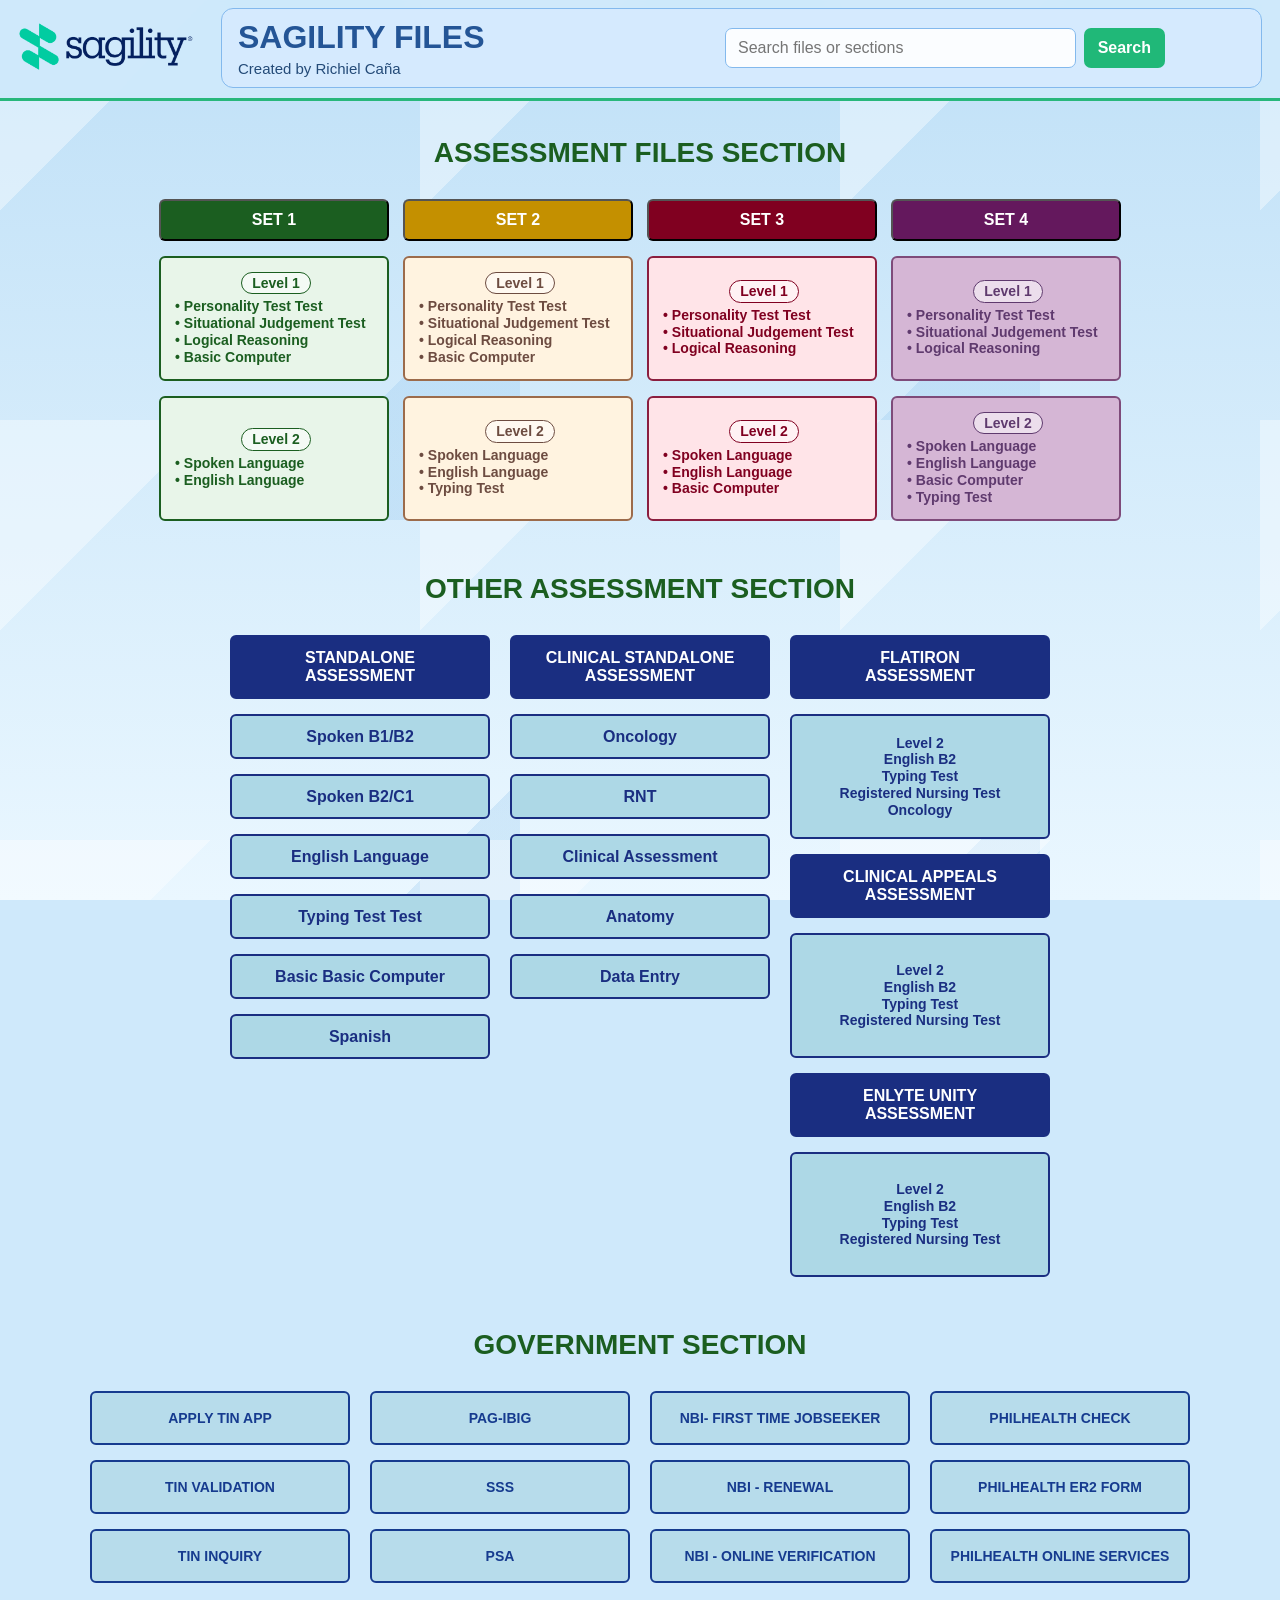
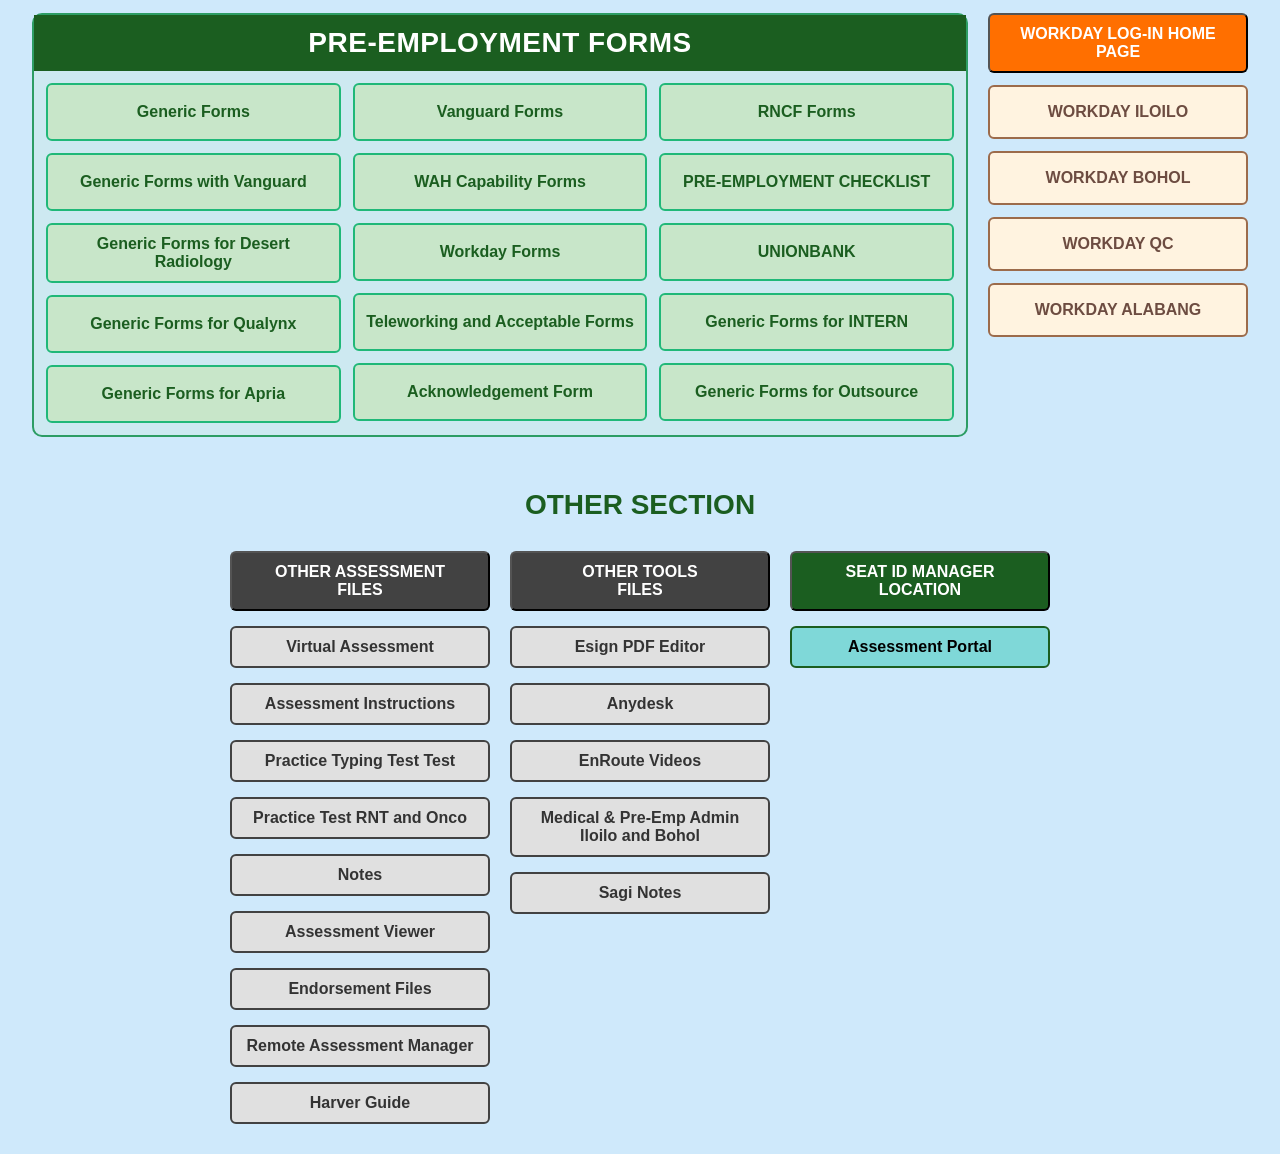
<file: index.html>
<!DOCTYPE html>
<html lang="en">
<head>
<meta charset="utf-8"/>
<meta name="viewport" content="width=device-width, initial-scale=1.0"/>
<title>Sagility Files</title>

<style>
body {
    font-family: 'Segoe UI', Tahoma, sans-serif;
    margin: 0;
    padding: 160px 0 0;
    text-align: center;
    background-color: #cfe9fb;
    background-image:
        linear-gradient(135deg, rgba(255,255,255,.38) 25%, transparent 25%),
        linear-gradient(315deg, rgba(151,201,239,.3) 25%, transparent 25%),
        linear-gradient(180deg, #bfe0f7 0%, #eaf7ff 100%);
    background-size: 420px 420px, 520px 520px, 100% 100%;
    background-attachment: fixed;
}

.header {
    position: fixed;
    top: 0;
    left: 0;
    z-index: 9999;
    display: flex;
    align-items: center;
    gap: 28px;
    width: 100%;
    margin: 0;
    padding: 8px 18px 10px;
    box-sizing: border-box;
    background: rgba(207, 233, 251, .94);
    backdrop-filter: blur(8px);
    border-bottom: 3px solid #28b77b;
}

.creator {
    margin: 4px 0 0;
    font-size: 15px;
    color: #244b78;
    text-align: left;
}

img.logo {
    max-width: 175px;
    display: block;
    flex: 0 0 175px;
    margin: 0;
}

.header-copy {
    flex: 1;
    display: flex;
    align-items: center;
    justify-content: space-between;
    gap: 24px;
    padding: 10px 16px;
    border: 1px solid #83b9ed;
    border-radius: 12px;
    background: rgba(215, 235, 255, .86);
    text-align: left;
}

h1 {
    font-size: 32px;
    font-weight: 800;
    color: #245596;
    margin: 0;
}

.header-details {
    min-width: 0;
}

.search-form {
    display: flex;
    flex: 0 1 520px;
    gap: 8px;
}

.search-form input {
    width: 100%;
    min-width: 0;
    padding: 10px 12px;
    border: 1px solid #83b9ed;
    border-radius: 7px;
    background: rgba(255, 255, 255, .9);
    color: #173f73;
    font: inherit;
}

.search-form button {
    padding: 10px 14px;
    border: 0;
    border-radius: 7px;
    background: #20b878;
    color: white;
    font: inherit;
    font-weight: 700;
    cursor: pointer;
}

.search-form button:hover {
    background: #168d5c;
}

.search-status {
    min-width: 72px;
    color: #245596;
    font-size: 12px;
    text-align: right;
}

.search-match {
    outline: 4px solid #ffd166;
    outline-offset: 3px;
    box-shadow: 0 0 0 6px rgba(255, 209, 102, .28);
}

h2 {
    font-size: 28px;
    font-weight: 700;
    margin: 30px auto 20px auto;
    padding: 10px 20px;
    border-radius: 8px;
    display: inline-block;
    min-width: 300px;
    color: #1B5E20;
}

.preemp-layout {
    max-width: 1240px;
    margin: 0 auto 30px;
    display: flex;
    align-items: flex-start;
    justify-content: center;
    gap: 20px;
    padding: 0 12px;
    box-sizing: border-box;
}

.preemp-panel {
    flex: 1 1 0;
    border: 2px solid #2d9d64;
    background: rgba(196, 232, 203, 0.22);
    padding: 0 12px 12px;
    border-radius: 10px;
    box-sizing: border-box;
}

.preemp-header {
    display: block;
    background: #1B5E20;
    color: white;
    text-align: center;
    font-size: 28px;
    font-weight: 800;
    padding: 12px 20px;
    margin: 0 -12px 12px;
    letter-spacing: 0.5px;
}

.preemp-grid {
    display: grid;
    grid-template-columns: repeat(3, minmax(180px, 1fr));
    gap: 12px;
}

.preemp-grid .column {
    display: flex;
    flex-direction: column;
    gap: 12px;
}

.preemp-grid .btn {
    width: 100%;
    max-width: none;
    min-height: 58px;
}

.workday-panel {
    flex: 0 1 260px;
    max-width: 260px;
    display: flex;
    flex-direction: column;
    gap: 12px;
}

.workday-panel .orange-btn,
.workday-panel .super-light-orange-btn {
    width: 100%;
    max-width: none;
    min-height: 54px;
}

.assessment-grid .column .btn:nth-child(n + 2) {
    height: 125px;
    box-sizing: border-box;
    font-size: 14px;
    line-height: 1.2;
    flex-direction: column;
    align-items: stretch;
    justify-content: center;
    text-align: left;
    padding-left: 14px;
}

.government-grid .btn {
    height: 54px;
    box-sizing: border-box;
    font-size: 14px;
}

.sagility-grid .column:nth-child(-n + 2) .lightblue-btn {
    height: 45px;
    box-sizing: border-box;
}

.sagility-grid .column:nth-child(3) .lightblue-btn {
    height: 125px;
    box-sizing: border-box;
    font-size: 14px;
    line-height: 1.2;
}

.sagility-grid .standalone-blue-btn {
    height: 64px;
    box-sizing: border-box;
}

.assessment-level {
    display: table;
    max-width: 100%;
    margin: 0 auto 4px;
    padding: 2px 10px;
    border: 1px solid currentColor;
    border-radius: 999px;
    background: rgba(255, 255, 255, .55);
    text-align: center;
    white-space: nowrap;
}

.assessment-details {
    display: block;
}

.section {
    display: flex;
    justify-content: center;
    gap: 20px;
    flex-wrap: wrap;
    margin-bottom: 30px;
}

@media (min-width: 1001px) {
    body {
        padding-top: 115px;
    }

    h2 {
        margin-top: 12px;
    }

    .assessment-grid {
        gap: 14px;
    }

    .assessment-grid .btn {
        width: 230px;
        max-width: 230px;
    }
}

@media (min-width: 701px) and (max-width: 1000px) {
    body {
        padding-top: 160px;
    }

    .preemp-layout {
        flex-direction: row;
        align-items: flex-start;
        gap: 12px;
    }

    .preemp-panel {
        width: auto;
        flex: 1 1 auto;
    }

    .workday-panel {
        flex: 0 1 250px;
        width: auto;
        max-width: 250px;
    }

    .section {
        display: grid;
        grid-template-columns: repeat(4, minmax(0, 1fr));
        gap: 15px;
        padding: 0 20px;
    }

    .section .column {
        min-width: 0;
    }

    .section .btn {
        width: 100%;
        max-width: none;
    }
}


.column {
    display: flex;
    flex-direction: column;
    gap: 15px;
}

.btn {
    font-size: 16px;
    font-weight: bold;
    text-decoration: none;
    width: 260px;
    padding: 10px;
    border-radius: 6px;
    display: flex;
    align-items: center;
    justify-content: center;
    box-sizing: border-box;
    font-family: inherit;
    cursor: pointer;
}

.green-btn { background-color: #C8E6C9; color: #1B5E20; border: 2px solid #20b878; }
.orange-btn { background-color: #FF6F00; color: white; }
.blue-btn { background-color: #90CAF9; color: #1A2E81; border: 2px solid #1A2E81; }

.maroon-btn { background-color: #800020; color: white; }
.dark-red-btn { background-color: #8B0000; color: white; }
.dark-green-btn { background-color: #1B5E20; color: white; }
.dark-grey-btn { background-color: #424242; color: white;}
.dark-yellow-btn { background-color: #C49000; color: white;}

.lightblue-btn { background-color: #ADD8E6; color: #1A2E81; border: 2px solid #1A2E81; }
.gov-light-btn { background-color: #B7DCEB; color: #163B8F; border: 2px solid #163B8F; }
.standalone-blue-btn { background-color: #1A2E81; color: white; border: 2px solid #1A2E81; }
.light-pink-btn { background-color: #FFE4E8; color: #800020; border: 2px solid #8B1E3F; }
.light-grey-btn { background-color: #E0E0E0; color: #333; border: 2px solid #424242;}

.super-light-orange-btn { background-color: #FFF3E0; color: #6D4C41; border: 2px solid #9C6B4B; }
.super-light-green-btn { background-color: #E8F5E9; color: #1B5E20; border: 2px solid #1B5E20; }
.teal-btn { background-color: #7FD8D8; color: black; border: 2px solid #1B5E20; }

.dark-purple-btn {background-color: #64185D; color: white;}

.light-purple-btn {background-color: #D5B6D5;color: #5F3A6E; border: 2px solid #7E4B7A;}

.btn:link,
.btn:visited {
    text-decoration: none;
}

.btn:hover {
    opacity: 0.9;
}

@media (max-width: 700px) {
    body {
        padding-top: 0;
    }

    .header {
        position: sticky;
        top: 0;
        flex-direction: column;
        gap: 12px;
        padding: 12px 14px;
    }

    img.logo {
        flex-basis: auto;
        max-width: 150px;
    }

    .header-copy {
        display: block;
        width: 100%;
        padding: 14px 16px;
    }

    h1 {
        font-size: 22px;
    }

    h2 {
        font-size: 20px;
        margin: 20px auto 15px auto;
        padding: 8px 12px;
        border-radius: 8px;
        display: inline-block;
        min-width: 200px;
        color: #1B5E20;
    }

    .section {
        display: grid;
        grid-template-columns: 1fr 1fr;
        gap: 15px;
        margin-bottom: 25px;
        padding: 0 6px;
    }

    .preemp-layout {
        flex-direction: column;
        gap: 12px;
        margin-top: 5%;
        padding: 0 6px;
    }

    .preemp-panel {
        flex: none;
        width: 100%;
        padding: 0 6px 8px;
    }

    .workday-panel {
        flex: none;
        width: 40%;
        max-width: 100%;
        margin: 0;
        align-self: center;
    }

    .workday-panel .orange-btn,
    .workday-panel .super-light-orange-btn {
        min-height: 38px;
        padding: 6px 4px;
        font-size: 12px;
    }

    .preemp-header {
        margin: 0 -6px 8px;
        padding: 8px 10px;
        font-size: 18px;
    }

    .preemp-grid {
        grid-template-columns: repeat(3, minmax(0, 1fr));
        gap: 10px 6px;
    }

    .preemp-grid .column {
        gap: 6px;
        min-width: 0;
    }

    .preemp-grid .btn {
        min-height: 38px;
        padding: 4px 2px;
        font-size: 7px;
        overflow-wrap: anywhere;
    }

    .column {
        gap: 15px;
        display: flex;
        flex-direction: column;
        align-items: center;
    }

    .section .btn {
        width: 100%;
        max-width: none;
    }

    .sagility-grid {
        grid-template-columns: repeat(3, minmax(0, 1fr));
        gap: 8px;
        padding: 0 4px;
    }

    .other-grid {
        grid-template-columns: repeat(3, minmax(0, 1fr));
        gap: 8px;
        padding: 0 4px;
    }

    .sagility-grid .column {
        gap: 8px;
    }

    .sagility-grid .column:nth-child(-n + 2) .lightblue-btn {
        height: 38px;
        padding: 4px 2px;
        font-size: 8px;
    }

    .sagility-grid .standalone-blue-btn {
        height: 48px;
        padding: 4px 2px;
        font-size: 8px;
    }

    .sagility-grid .column:nth-child(3) .lightblue-btn {
        height: 88px;
        padding: 4px 2px;
        font-size: 8px;
        line-height: 1.1;
    }

    .government-grid .btn {
        height: auto;
        font-size: 10px;
    }

    .assessment-grid .column .btn:nth-child(n + 2) {
        height: 112px;
        min-height: 0;
        padding: 5px 7px;
        font-size: 10px;
        line-height: 1.1;
    }

    .assessment-grid .assessment-level {
        margin-bottom: 2px;
        padding: 1px 7px;
    }

    .btn {
        font-size: 10px;
        width: 95%;
        max-width: 150px;
        padding: 6px 4px;
        line-height: 1.2;
        white-space: normal;
        word-wrap: break-word;
    }

    .search-form {
        margin-top: 12px;
        max-width: none;
    }

    .search-status {
        display: none;
    }

    .creator {
        font-size: 12px;
    }
}
</style>
</head>

<body>

<div class="header">
<img alt="Sagility Logo" class="logo" src="logo.png"/>
<div class="header-copy">
<div class="header-details">
<h1>SAGILITY FILES</h1>
<p class="creator">Created by Richiel Caña</p>
</div>
<form class="search-form" id="search-form" role="search">
<input id="site-search" type="search" placeholder="Search files or sections" aria-label="Search files or sections" autocomplete="off"/>
<button type="submit">Search</button>
<span class="search-status" id="search-status" aria-live="polite"></span>
</form>
</div>
</div>
<!-- Pre-Employment Files Section -->
<div class="preemp-layout">
  <div class="preemp-panel">
    <div class="preemp-header">PRE-EMPLOYMENT FORMS</div>
    <div class="preemp-grid">
      <div class="column">
        <a class="green-btn btn" href="https://phsagility.github.io/Sagility-Generic-Forms/" rel="noopener noreferrer" target="_blank">Generic Forms</a>
        <a class="green-btn btn" href="https://phsagility.github.io/Sagility-Generic-Forms-with-Vanguard/" rel="noopener noreferrer" target="_blank">Generic Forms with Vanguard</a>
        <a class="green-btn btn" href="https://phsagility.github.io/Sagility-Generic-Forms-Desert-Radiology/" rel="noopener noreferrer" target="_blank">Generic Forms for Desert Radiology</a>
        <a class="green-btn btn" href="https://phsagility.github.io/Generic-Forms-Qualynx/" rel="noopener noreferrer" target="_blank">Generic Forms for Qualynx</a>
        <a class="green-btn btn" href="https://phsagility.github.io/Generic-Forms-Apria/" rel="noopener noreferrer" target="_blank">Generic Forms for Apria</a>
      </div>
      <div class="column">
        <a class="green-btn btn" href="https://phsagility.github.io/Sagility-Vanguard-Forms/" rel="noopener noreferrer" target="_blank">Vanguard Forms</a>
        <a class="green-btn btn" href="https://phsagility.github.io/Sagility-WFH-Forms/" rel="noopener noreferrer" target="_blank">WAH Capability Forms</a>
        <a class="green-btn btn" href="https://phsagility.github.io/Sagility-Workday-Forms/" rel="noopener noreferrer" target="_blank">Workday Forms</a>
        <a class="green-btn btn" href="https://phsagility.github.io/Sagility-Teleworking-and-Acceptable-Forms/" rel="noopener noreferrer" target="_blank">Teleworking and Acceptable Forms</a>
        <a class="green-btn btn" href="https://phsagility.github.io/Sagility-New-Hire-Pay-Scheme---Acknowledgment-Form/" rel="noopener noreferrer" target="_blank">Acknowledgement Form</a>
      </div>
      <div class="column">
        <a class="green-btn btn" href="https://forms.office.com/pages/responsepage.aspx?id=JFF0wKSECUm7lTB61aiuFeHqR-1YsvVIuafkfqeHFm5UNzNERlgzNlFKVUtTTDFBNzFYUkQ4WVYzQSQlQCN0PWcu&amp;route=shorturl" rel="noopener noreferrer" target="_blank">RNCF Forms</a>
        <a class="green-btn btn" href="https://drive.google.com/file/d/15a-CARTfIL3rk3MwbUTre8ZHNFxAceKV/view" rel="noopener noreferrer" target="_blank">PRE-EMPLOYMENT CHECKLIST</a>
        <a class="green-btn btn" href="https://drive.google.com/file/d/1ta9KpGjiflU3Xo62wgPGvIM3Yyn_xVCu/view?usp=drive_link" rel="noopener noreferrer" target="_blank">UNIONBANK</a>
        <a class="green-btn btn" href="https://phsagility.github.io/Sagility-Generic-Forms-Intern/" rel="noopener noreferrer" target="_blank">Generic Forms for INTERN</a>
        <a class="green-btn btn" href="https://phsagility.github.io/Sagility-Generic-Forms-Outsource-Forms/" rel="noopener noreferrer" target="_blank">Generic Forms for Outsource</a>
      </div>
    </div>
  </div>

  <div class="workday-panel">
    <a class="orange-btn btn" href="https://sagility.wd1.myworkdayjobs.com/en-US/Sagility_Careers_PHP/login" rel="noopener noreferrer" target="_blank">WORKDAY LOG-IN HOME PAGE</a>
    <a class="super-light-orange-btn btn" href="https://sagility.wd1.myworkdayjobs.com/en-US/Sagility_Careers_PHP/job/Iloilo-Philippines/Healthcare-Associates---Iloilo_REQ-000086-37/apply/applyManually" rel="noopener noreferrer" target="_blank">WORKDAY ILOILO</a>
    <a class="super-light-orange-btn btn" href="https://sagility.wd1.myworkdayjobs.com/en-US/PHP_Bulk_Hiring_Job_Posting/job/Tagbilaran-City%2C-Innercore-Building/Healthcare-Associates---Bohol_REQ-003772-2/apply/applyManually" rel="noopener noreferrer" target="_blank">WORKDAY BOHOL</a>
    <a class="super-light-orange-btn btn" href="https://sagility.wd1.myworkdayjobs.com/en-US/Sagility_Careers_PHP/job/Healthcare-Associates---Quezon-City_REQ-000084-16/apply/applyManually" rel="noopener noreferrer" target="_blank">WORKDAY QC</a>
    <a class="super-light-orange-btn btn" href="https://sagility.wd1.myworkdayjobs.com/en-US/PHP_Bulk_Hiring_Job_Posting/job/Alabang%2C-Philippines/Healthcare-Associates---Alabang_REQ-000085-20/apply/applyManually" rel="noopener noreferrer" target="_blank">WORKDAY ALABANG</a>
  </div>
</div>

<!-- Pre-Employment Files Section -->
<h2>GOVERNMENT SECTION</h2>
<div class="section government-grid">
<div class="column">
<a class="gov-light-btn btn" href="https://drive.google.com/file/d/1QdqGqG1ZrvgkZqlPjsz59KylrYCtNn8I/view" rel="noopener noreferrer" target="_blank">APPLY TIN APP</a>
<a class="gov-light-btn btn" href="https://revie.bir.gov.ph/tin-validation" rel="noopener noreferrer" target="_blank">TIN VALIDATION</a>
<a class="gov-light-btn btn" href="https://revie.bir.gov.ph/tin-inquiry?fbclid=IwY2xjawONLklleHRuA2FlbQIxMQABHvGFRChWXBsa8S_alPDTrmb-HEfVB9mrXf9VuJkh2KBHDXdk13L1FcoGoKIj_aem_7qoX0uQBAvyBSnEwrl7G-QP" rel="noopener noreferrer" target="_blank">TIN INQUIRY</a>
</div>
<div class="column">
<a class="gov-light-btn btn" href="https://www.pagibigfundservices.com/virtualpagibig/OnlineMemRegMain.aspx" rel="noopener noreferrer" target="_blank">PAG-IBIG</a>
<a class="gov-light-btn btn" href="https://www.sss.gov.ph/become-an-sss-member/" rel="noopener noreferrer" target="_blank">SSS</a>
<a class="gov-light-btn btn" href="https://psaserbilis.com.ph/" rel="noopener noreferrer" target="_blank">PSA</a>  
</div>
<div class="column">
<a class="gov-light-btn btn" href="https://firsttimejobseekers.nbi.gov.ph/" rel="noopener noreferrer" target="_blank">NBI- FIRST TIME JOBSEEKER</a>
<a class="gov-light-btn btn" href="https://clearance.nbi.gov.ph/" rel="noopener noreferrer" target="_blank">NBI - RENEWAL</a>
<a class="gov-light-btn btn" href="https://verification.nbi-clearance.io/" rel="noopener noreferrer" target="_blank">NBI - ONLINE VERIFICATION</a>
</div>
<div class="column">
<a class="gov-light-btn btn" href="https://pcu.philhealth.gov.ph/" rel="noopener noreferrer" target="_blank">PHILHEALTH CHECK</a>
<a class="gov-light-btn btn" href="https://sagilityphilhealther2.netlify.app/" rel="noopener noreferrer" target="_blank">PHILHEALTH ER2 FORM</a> 
<a class="gov-light-btn btn" href="https://www.philhealth.gov.ph/services//" rel="noopener noreferrer" target="_blank">PHILHEALTH ONLINE SERVICES</a> 
</div>
</div>
<!-- Assessment Files Section -->
<h2>ASSESSMENT FILES SECTION</h2>
<div class="section assessment-grid">
<div class="column">
<a class="dark-green-btn btn"  rel="noopener noreferrer" target="_blank">SET 1</a>
<a class="btn super-light-green-btn" href="https://journey.harver-us.com/vacancy/680a85c5678d2a49a06c94d3 " rel="noopener noreferrer" target="_blank"><span class="assessment-level">Level 1</span><span class="assessment-details">&bull; Personality Test Test <br>&bull; Situational Judgement Test<br>&bull; Logical Reasoning <br>&bull; Basic Computer</span></a>
<a class="btn super-light-green-btn" href="https://journey.harver-us.com/vacancy/680f51a8527167ce829a04dc" rel="noopener noreferrer" target="_blank"><span class="assessment-level">Level 2</span><span class="assessment-details">&bull; Spoken Language <br>&bull; English Language</span></a>
</div>
<div class="column">
<a class="dark-yellow-btn btn"  rel="noopener noreferrer" target="_blank">SET 2</a>
<a class="super-light-orange-btn btn" href="https://journey.harver-us.com/vacancy/680a85c5678d2a49a06c94d3 " rel="noopener noreferrer" target="_blank"><span class="assessment-level">Level 1</span><span class="assessment-details">&bull; Personality Test Test <br>&bull; Situational Judgement Test <br>&bull; Logical Reasoning <br>&bull; Basic Computer</span></a> 
<a class="super-light-orange-btn btn" href="https://journey.harver-us.com/vacancy/680f58fe527167ce829a04f3 " rel="noopener noreferrer" target="_blank"><span class="assessment-level">Level 2</span><span class="assessment-details">&bull; Spoken Language <br>&bull; English Language <br>&bull; Typing Test</span></a>
</div>
<div class="column">
<a class="maroon-btn btn"  rel="noopener noreferrer" target="_blank">SET 3</a>   
<a class="light-pink-btn btn" href="https://journey.harver-us.com/vacancy/67dc5093f62d0c4018a3e8e9" rel="noopener noreferrer" target="_blank"><span class="assessment-level">Level 1</span><span class="assessment-details">&bull; Personality Test Test<br>&bull; Situational Judgement Test<br>&bull; Logical Reasoning</span></a>
<a class="light-pink-btn btn" href="https://journey.harver-us.com/vacancy/680f5a39527167ce829a050b"><span class="assessment-level">Level 2</span><span class="assessment-details">&bull; Spoken Language<br>&bull; English Language <br>&bull; Basic Computer</span></a>
</div>
<div class="column">
<a class="dark-purple-btn btn"  rel="noopener noreferrer" target="_blank">SET 4</a>   
<a class="light-purple-btn btn" href="https://journey.harver-us.com/vacancy/67dc5093f62d0c4018a3e8e9" rel="noopener noreferrer" target="_blank"><span class="assessment-level">Level 1</span><span class="assessment-details">&bull; Personality Test Test<br>&bull; Situational Judgement Test<br>&bull; Logical Reasoning</span></a>
<a class="light-purple-btn btn" href="https://journey.harver-us.com/vacancy/680f5e77527167ce829a053b"><span class="assessment-level">Level 2</span><span class="assessment-details">&bull; Spoken Language<br>&bull; English Language<br>&bull; Basic Computer <br>&bull; Typing Test</span></a>
</div>
</div>
<!-- Assessment Files Section -->
<h2>OTHER ASSESSMENT SECTION</h2>
<div class="section sagility-grid">
<div class="column">
<a class="standalone-blue-btn btn"  target="_blank">STANDALONE  <br> ASSESSMENT</a>
<a class="lightblue-btn btn" href="https://journey.harver-us.com/vacancy/67e314c6fdb051af4a247646 " rel="noopener noreferrer" target="_blank">Spoken B1/B2</a>
<a class="lightblue-btn btn" href="https://journey.harver-us.com/vacancy/67e314c6fdb051af4a247646 " rel="noopener noreferrer" target="_blank">Spoken B2/C1</a>
<a class="lightblue-btn btn" href="https://journey.harver-us.com/vacancy/67e85fd6f2d06a81c622b861 " rel="noopener noreferrer" target="_blank">English Language</a>
<a class="lightblue-btn btn" href="https://journey.harver-us.com/vacancy/67e86c60f2d06a81c622b88e " rel="noopener noreferrer" target="_blank">Typing Test Test</a>
<a class="lightblue-btn btn" href="https://journey.harver-us.com/vacancy/67e9eb45f2d06a81c622b8a3 " rel="noopener noreferrer" target="_blank">Basic Basic Computer</a>
<a class="lightblue-btn btn" href="https://journey.harver-us.com/vacancy/6a060301154605ed880b0d35" rel="noopener noreferrer" target="_blank">Spanish</a> 
</div>
<div class="column">
<a class="standalone-blue-btn btn"  target="_blank">CLINICAL STANDALONE <br> ASSESSMENT</a>
<a class="lightblue-btn btn" href="https://journey.harver-us.com/vacancy/67e86a60f2d06a81c622b875 " rel="noopener noreferrer" target="_blank">Oncology</a>
<a class="lightblue-btn btn" href="https://journey.harver-us.com/vacancy/67e85ab1f2d06a81c622b834 " rel="noopener noreferrer" target="_blank">RNT</a>
<a class="lightblue-btn btn" href="https://journey.harver-us.com/vacancy/67e30e38fdb051af4a24761f" rel="noopener noreferrer" target="_blank">Clinical Assessment</a>
<a class="lightblue-btn btn" href="https://journey.harver-us.com/vacancy/67e73e7af2d06a81c622b807" rel="noopener noreferrer" target="_blank">Anatomy</a>
<a class="lightblue-btn btn" href="https://journey.harver-us.com/vacancy/67e30c44fdb051af4a2475f6" rel="noopener noreferrer" target="_blank">Data Entry</a>
</div>
<div class="column">
<a class="standalone-blue-btn btn"  target="_blank">FLATIRON<br> ASSESSMENT</a>
<a class="lightblue-btn btn" href="https://journey.harver-us.com/vacancy/680f774d527167ce829a060e" rel="noopener noreferrer" target="_blank">Level 2 <br>English B2<br>Typing Test<br>Registered Nursing Test<br>Oncology</a>
<a class="standalone-blue-btn btn"  target="_blank">CLINICAL APPEALS<br> ASSESSMENT</a>
<a class="lightblue-btn btn" href="https://journey.harver-us.com/vacancy/680f7781527167ce829a0628" rel="noopener noreferrer" target="_blank">Level 2 <br>English B2<br>Typing Test<br>Registered Nursing Test</a>
<a class="standalone-blue-btn btn" target="_blank">ENLYTE UNITY<br> ASSESSMENT</a>
<a class="lightblue-btn btn" href="https://journey.harver-us.com/vacancy/680f7607527167ce829a05bf" rel="noopener noreferrer" target="_blank">Level 2 <br>English B2<br>Typing Test<br>Registered Nursing Test</a>
</div>
</div>
<!-- OTHER Files Section -->
<h2>OTHER SECTION</h2>
<div class="section other-grid">
<div class="column">
<a class="dark-grey-btn btn"  target="_blank">OTHER ASSESSMENT <br> FILES</a>
<a class="light-grey-btn btn" href="https://teams.microsoft.com/l/meetup-join/19%3ameeting_YWUyMzUzYzYtNTgxYS00ZWVhLWJjN2UtNTA4YWM2Mzg1Zjdk%40thread.v2/0?context=%7b%22Tid%22%3a%22c0745124-84a4-4909-bb95-307ad5a8ae15%22%2c%22Oid%22%3a%22e7eb26f1-7544-4bac-bfac-c4674034791e%22%7d" rel="noopener noreferrer" target="_blank">Virtual Assessment</a>
<a class="light-grey-btn btn" href="https://sagilityassessmentinstructions-harver.netlify.app/" rel="noopener noreferrer" target="_blank">Assessment Instructions</a>
<a class="light-grey-btn btn" href="https://sagilityassessment-cmyk.github.io/SagilityPH-Assessment/typing-test/login.html" rel="noopener noreferrer" target="_blank">Practice Typing Test Test</a>
<a class="light-grey-btn btn" href="https://docs.google.com/forms/d/e/1FAIpQLSe0iSOWBO3KllmCQTk8mQLEBU_0A_dldey9mdmR52e3ZlnYMg/viewform" rel="noopener noreferrer" target="_blank">Practice Test RNT and Onco</a>
<a class="light-grey-btn btn" href="https://sagilityassessment-cmyk.github.io/listenandrepeatnotes/" rel="noopener noreferrer" target="_blank">Notes</a>
<a class="light-grey-btn btn" href="https://1drv.ms/x/c/431909f5033fcac6/EcMr2vSV4FhPrWqBQzh1mXEB1K6mkffY8HbncMHAj79FFA?e=cnZlx4" rel="noopener noreferrer" target="_blank">Assessment Viewer</a>
<a class="light-grey-btn btn" href="https://betainebvv.sharepoint.com/:x:/r/sites/VIRTUALASSESSMENT/Shared%20Documents/ONE%20TRACKER/ENDORSEMENT%20SHEET%20FOR%20ASSESSMENT%20V3.xlsx?d=w6db708c53d8d4d64a989b6fb48dff0c0&amp;csf=1&amp;web=1&amp;e=UA71s8" rel="noopener noreferrer" target="_blank">Endorsement Files</a>
<a class="light-grey-btn btn" href="https://sagilityassessment-cmyk.github.io/SagilityPH-Assessment/" rel="noopener noreferrer" target="_blank">Remote Assessment Manager</a>
<a class="light-grey-btn btn" href="https://drive.google.com/file/d/1z_BwhD6bpzFI8fj9wNUZJBVl4cH9m3jt/view?usp=sharing" rel="noopener noreferrer" target="_blank">Harver Guide</a>
</div>  
<div class="column">
<a class="dark-grey-btn btn"  target="_blank">OTHER TOOLS<br> FILES</a>
<a class="light-grey-btn btn" href="https://sagilityassessment-cmyk.github.io/Free-PDF-Sign-Tool-Sagility/" rel="noopener noreferrer" target="_blank">Esign PDF Editor</a>
<a class="light-grey-btn btn" href="https://drive.google.com/file/d/1q1v0xFKYxUG8yorx8e6Jz1omjqd1LbHs/view" rel="noopener noreferrer" target="_blank">Anydesk</a>
<a class="light-grey-btn btn" href="https://sagilityassessment-cmyk.github.io/Catch-Up-En-Route-Videos_Sagility/" rel="noopener noreferrer" target="_blank">EnRoute Videos</a>
<a class="light-grey-btn btn" href="https://phsagility.github.io/Recruiter-and-Admin-Portal/" rel="noopener noreferrer" target="_blank">Medical & Pre-Emp Admin Iloilo and Bohol</a>
<a class="light-grey-btn btn" href=https://sagilityassessment-cmyk.github.io/SagilityPH-Assessment/notes.html-" rel="noopener noreferrer" target="_blank">Sagi Notes</a> 
</div>
<div class="column">
<a class="dark-green-btn btn"  rel="noopener noreferrer" target="_blank"> SEAT ID MANAGER <br> LOCATION</a>
<a class="btn teal-btn" href="https://sagilityassessment-cmyk.github.io/SagilityPH-Assessment/" rel="noopener noreferrer" target="_blank"> Assessment Portal</a>
</div>
</div>
<script>
document.querySelectorAll(".btn").forEach((link) => {
    const button = document.createElement("button");

    button.type = "button";
    button.className = link.className;
    button.innerHTML = link.innerHTML;

    if (link.href) {
        button.dataset.href = link.href;
        button.addEventListener("click", () => {
            window.open(button.dataset.href, "_blank", "noopener,noreferrer");
        });
    }

    link.replaceWith(button);
});

const header = document.querySelector(".header");
const preEmployment = document.querySelector(".preemp-layout");
const sectionBlock = (title) => {
    const heading = Array.from(document.querySelectorAll("h2")).find((item) =>
        item.textContent.trim() === title
    );

    return heading ? [heading, heading.nextElementSibling] : [];
};

const orderedSections = [
    ...sectionBlock("ASSESSMENT FILES SECTION"),
    ...sectionBlock("OTHER ASSESSMENT SECTION"),
    ...sectionBlock("GOVERNMENT SECTION"),
    preEmployment,
    ...sectionBlock("OTHER SECTION")
].filter(Boolean);

header.after(...orderedSections);

const searchForm = document.getElementById("search-form");
const searchInput = document.getElementById("site-search");
const searchStatus = document.getElementById("search-status");
const searchableItems = Array.from(document.querySelectorAll("h2, .btn"));

function searchFiles() {
    const keyword = searchInput.value.trim().toLowerCase();

    searchableItems.forEach((item) => item.classList.remove("search-match"));

    if (!keyword) {
        searchStatus.textContent = "";
        return;
    }

    const matches = searchableItems.filter((item) =>
        item.textContent.toLowerCase().includes(keyword)
    );

    matches.forEach((item) => item.classList.add("search-match"));

    if (matches.length) {
        matches[0].scrollIntoView({ behavior: "smooth", block: "center" });
        searchStatus.textContent = `${matches.length} found`;
    } else {
        searchStatus.textContent = "No matches";
    }
}

searchForm.addEventListener("submit", (event) => {
    event.preventDefault();
    searchFiles();
});

searchInput.addEventListener("input", searchFiles);
</script>
</file>
